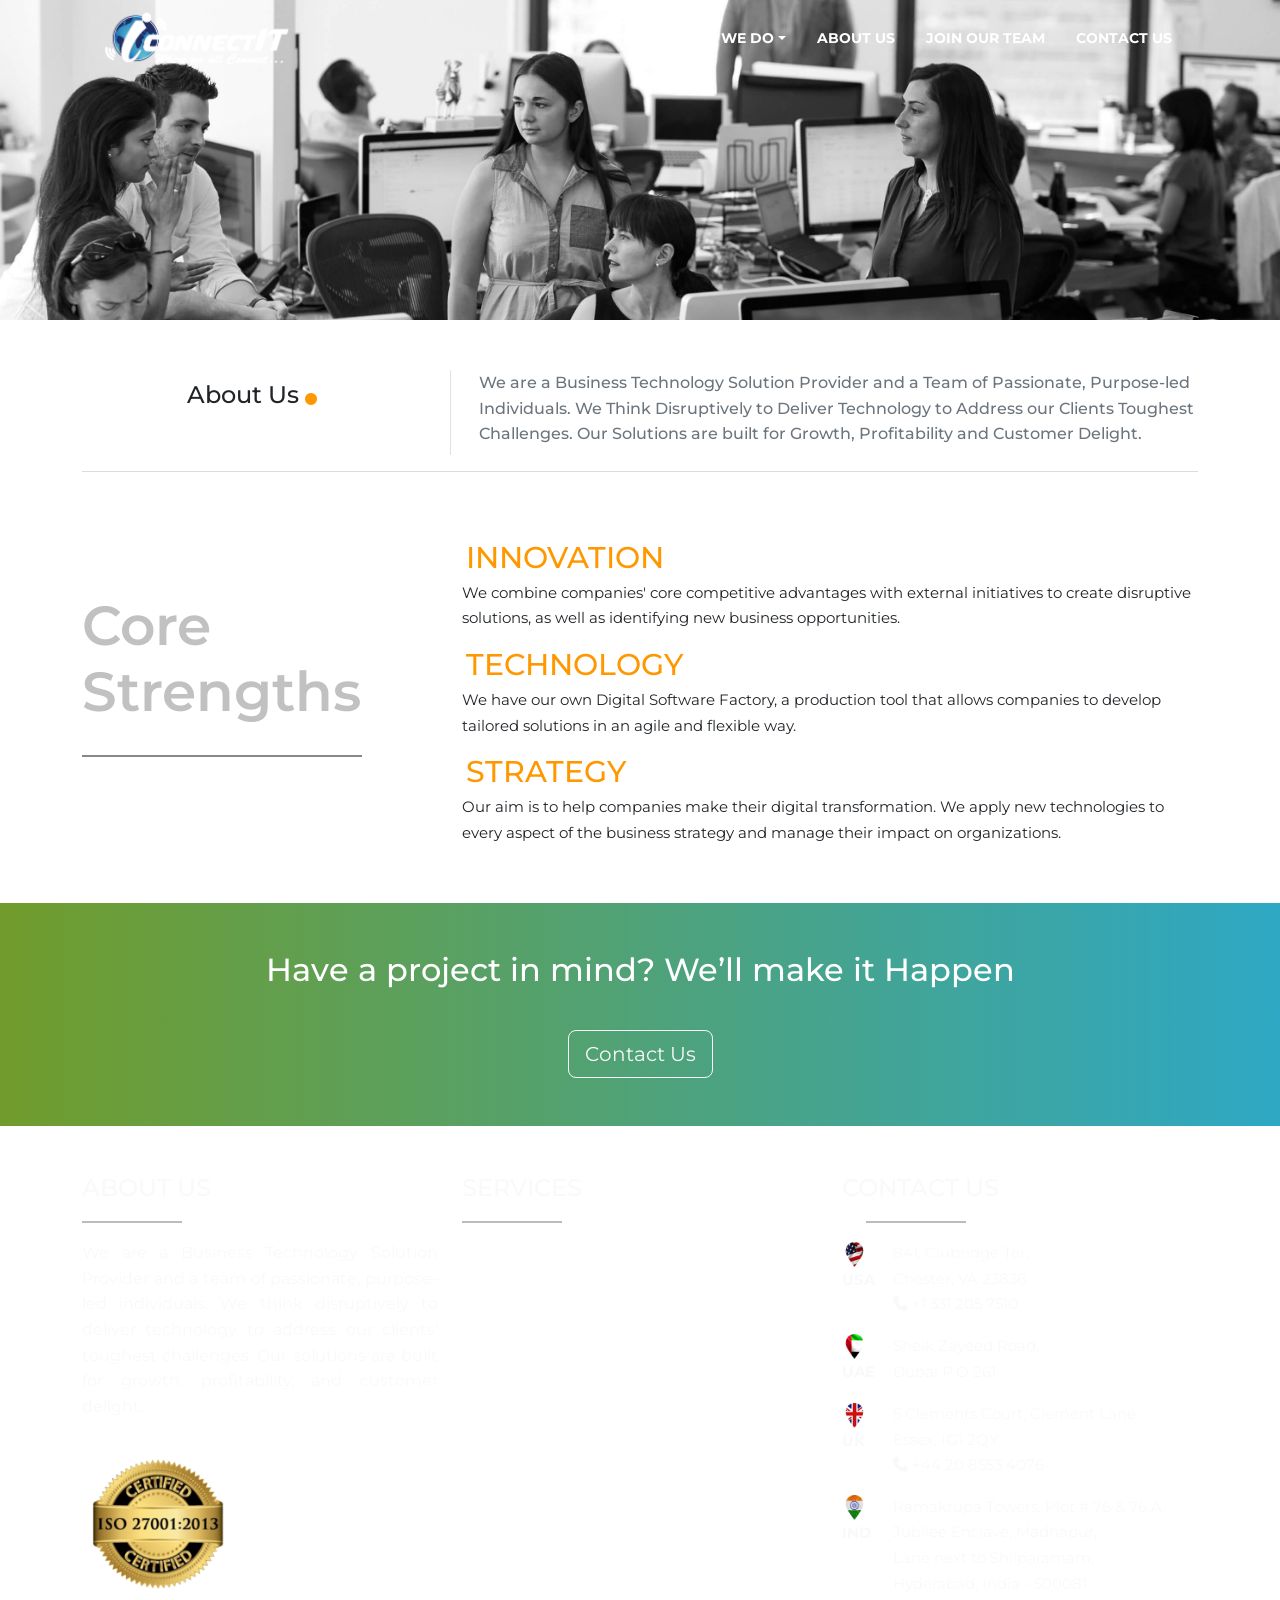
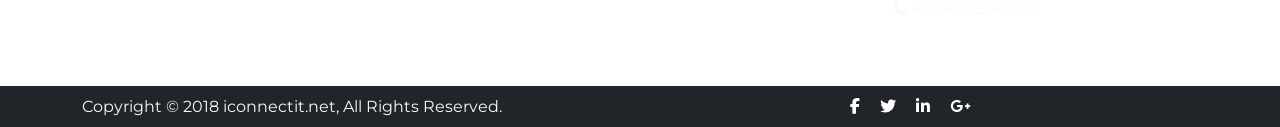
<file: aboutUs.html>
<!DOCTYPE html>
<html lang="en">

<head>
    <meta charset="UTF-8">
    <meta name="viewport" content="width=device-width, initial-scale=1.0">
    <title>About Us</title>
    <!-- Bootstrap Start -->
    <link href="asset/css/bootstrap.min.css" rel="stylesheet">
    <!-- Bootstrap End -->

    <!-- Custom CSS Start -->
    <link rel="stylesheet" href="style.css">
    <!-- Custom CSS End -->

    <link rel="stylesheet" href="https://cdnjs.cloudflare.com/ajax/libs/font-awesome/6.4.0/css/all.min.css">
</head>

<body>

    <header></header>

    <!-- Navbar Start -->
    <nav class="navbar navbar-expand-lg bg-transparent navbar-fixed-top py-1">
        <div class="container-fluid d-flex align-items-center ">

            <!-- Brand Logo (Completely Left) -->
            <a class="navbar-brand me-auto" href="index.html">
                <img src="asset/images/brand/logo.png" class="responsive-img branding" alt="Logo">
                <img src="asset/images/brand/logo-dark.png" class="scrolled-logo" alt="Scrolled Logo">
            </a>

            <!-- Toggler Button (Right) -->
            <button class="navbar-toggler" type="button" data-bs-toggle="collapse" data-bs-target="#navbarNavDropdown"
                aria-controls="navbarNavDropdown" aria-expanded="false" aria-label="Toggle navigation">
                <span class="navbar-toggler-icon">
                    <span></span><span></span><span></span>
                </span>
            </button>

            <!-- Navbar Menu -->
            <div class="collapse navbar-collapse justify-content-end" id="navbarNavDropdown">
                <ul class="navbar-nav">
                    <li class="nav-item dropdown">
                        <a class="nav-link dropdown-toggle" href="#" role="button" data-bs-toggle="dropdown">WHAT WE
                            DO</a>
                        <ul class="dropdown-menu">
                            <li><a class="dropdown-item" href="ai.html">Artificial Intelligence</a></li>
                            <li><a class="dropdown-item" href="flcd.html">Full Life-Cycle Development</a></li>
                            <li><a class="dropdown-item" href="analytics.html">Advance Analytics & Big Data</a></li>
                            <li><a class="dropdown-item" href="automation.html">Robotic Process Automation</a></li>
                            <li><a class="dropdown-item" href="cloud.html">Cloud Computing</a></li>
                            <li><a class="dropdown-item" href="blockchain.html">Blockchain</a></li>
                            <li><a class="dropdown-item" href="digital.html">Digital Strategy</a></li>
                            <li><a class="dropdown-item" href="enterprisechatbots.html">Enterprise Chat Bots</a></li>
                            <li><a class="dropdown-item" href="enterpriseapplication.html">Enterprise Application</a>
                            </li>
                        </ul>
                    </li>
                    <li class="nav-item"><a class="nav-link" href="aboutUs.html">ABOUT US</a></li>
                    <li class="nav-item"><a class="nav-link" href="jointeam.html">JOIN OUR TEAM</a></li>
                    <li class="nav-item"><a class="nav-link" href="contact.html">CONTACT US</a></li>
                </ul>
            </div>

        </div>
    </nav>
    <!-- Navbar End -->

    <section class="aboutUs-bg commonbg-alignment">

    </section>

    <!-- Common-Style Section Start-->
    <section class="common-section-style ">
        <div class="container">

            <div class="row align-items-center">
                <div class="col-md-4 text-center text-start">
                    <h2 class="fs-4 pe-3 mt-4">
                        About Us <span class="dot-icon"><i class="fa fa-circle" aria-hidden="true"></i></span>
                    </h2>
                </div>
                <div class="col-md-8 mt-5   border-start">
                    <p class=" mb-2 ps-3  fw-medium text-secondary">
                        We are a Business Technology Solution Provider and a Team of Passionate, Purpose-led
                        Individuals. We Think Disruptively to Deliver Technology to Address our Clients Toughest
                        Challenges. Our Solutions are built for Growth, Profitability and Customer Delight.
                    </p>

                </div>
            </div>
            <hr class="mt-3 text-secondary">

    </section>
    <!-- Common-Style Section End -->

    <section class="abtsecsr py-5">
        <div class="container">
            <div class="row align-items-center">
                <div class="col-lg-4 col-md-5 text-md-start text-center mb-4 mb-md-0">
                    <div class="abtsrtitle">
                        <h1>Core Strengths</h1> 
                        <span></span>
                    </div>
                </div>
    
                <div class="col-lg-8 col-md-7">
                    <ul class="list-unstyled mb-2">
                        <li class="mb-3">
                            <h3 class="icon text-uppercase m-1">Innovation</h3>
                            <p class="mb-1">
                                We combine companies' core competitive advantages with external initiatives to create 
                                disruptive solutions, as well as identifying new business opportunities.
                            </p>
                        </li>
    
                        <li class="mb-3">
                            <h3 class="icon text-uppercase m-1">Technology</h3>
                            <p class="mb-1">
                                We have our own Digital Software Factory, a production tool that allows companies to 
                                develop tailored solutions in an agile and flexible way.
                            </p>
                        </li>
    
                        <li>
                            <h3 class="icon text-uppercase m-1">Strategy</h3>
                            <p class="mb-1">
                                Our aim is to help companies make their digital transformation. We apply new 
                                technologies to every aspect of the business strategy and manage their impact on 
                                organizations.
                            </p>
                        </li>
                    </ul>
                </div>
            </div>
        </div>
    </section>
    




    <!-- Connect-with-us Section Start -->
    <section class="connect-with-us text-center py-5  text-white">
        <div class="container">
            <h2 class="mb-4 px-3 px-md-5">Have a project in mind? We’ll make it Happen</h2>
            <a href="contact.html" class="btn btn-outline-light btn-lg">Contact Us</a>
        </div>
    </section>
    <!-- Connect-with-us Section End -->


    <!-- Footer Section Start -->
    <footer class="about-us py-5 aboutus">
        <div class="container">
            <div class="row">
                <!-- About Us Column -->
                <div class="col-md-4 text-justify">
                    <h4 class="text-light">ABOUT US</h4>
                    <span class="dash text-bg-light"></span>
                    <p class="text-light">
                        We are a Business Technology Solution Provider and a team of passionate,
                        purpose-led individuals. We think disruptively to deliver technology to
                        address our clients' toughest challenges. Our solutions are built for
                        growth, profitability, and customer delight.
                    </p>
                    <img src="asset/images/brand/ISO27001.png" alt="ISO Certified" class="iso-logo">
                </div>

                <!-- Services Column -->
                <div class="col-md-4 footer">
                    <h4 class="text-light">SERVICES</h4>
                    <span class="dash text-bg-light"></span>
                    <ul class="list-unstyled">
                        <li><a href="ai.html" class="text-decoration-none"><i class="fas fa-angle-right"></i> Artificial
                                Intelligence</a>
                        </li>
                        <li><a href="flcd.html" class="text-decoration-none footer_links"><i
                                    class="fas fa-angle-right"></i> Full Life-Cycle
                                Development</a></li>
                        <li><a href="analytics.html" class="text-decoration-none footer_links"><i
                                    class="fas fa-angle-right"></i> Advanced
                                Analytics & Big Data</li>
                        <li><a href="automation.html" class="text-decoration-none footer_links"><i
                                    class="fas fa-angle-right"></i> Robotic Process
                                Automation</a></li>
                        <li><a href="cloud.html" class="text-decoration-none footer_links"><i
                                    class="fas fa-angle-right"></i> Cloud
                                Computing</a></li>
                        <li><a href="blockchain.html" class="text-decoration-none footer_links"><i
                                    class="fas fa-angle-right"></i> Blockchain</a>
                        </li>
                        <li><a href="digital.html" class="text-decoration-none footer_links"><i
                                    class="fas fa-angle-right"></i> Digital
                                Strategy</a></li>
                        <li><a href="enterprisechatbots.html" class="text-decoration-none footer_links"><i
                                    class="fas fa-angle-right"></i> Enterprise Chat
                                Bots</a></li>
                        <li><a href="enterpriseapplication.html" class="text-decoration-none footer_links"><i
                                    class="fas fa-angle-right"></i> Enterprise
                                Applications</a></li>
                    </ul>
                </div>

                <!-- Contact Us Column -->
                <div class="col-md-4">
                    <h4 class="text-light">CONTACT US</h4>
                    <span class="dash text-bg-light mx-4"></span>
                    <ul class="list-unstyled contact-list">
                        <!-- USA -->
                        <li class="d-flex align-items-start mb-3">
                            <div class="me-3">
                                <img src="asset/images/brand/mappoint.png" class="flag" width="30">
                                <strong class="d-block text-light">USA</strong>
                            </div>
                            <div class="text-light">
                                841, Clubridge Ter,<br> Chester, VA 23836 <br>
                                <i class="fas fa-phone text-light"></i class="text-light"> +1 331 205 7510
                            </div>
                        </li>

                        <!-- UAE -->
                        <li class="d-flex align-items-start mb-3">
                            <div class="me-3">
                                <img src="asset/images/brand/uae.png" class="flag" width="30">
                                <strong class="d-block text-light">UAE</strong>
                            </div>
                            <div class="text-light">
                                Sheik Zayeed Road,<br> Dubai P.O 261
                            </div>
                        </li>

                        <!-- UK -->
                        <li class="d-flex align-items-start mb-3">
                            <div class="me-3">
                                <img src="asset/images/brand/uk.png" class="flag" width="30">
                                <strong class="d-block text-light">UK</strong>
                            </div>
                            <div class=" text-light">
                                5 Clements Court, Clement Lane <br> Essex, IG1 2QY <br>
                                <i class="fas fa-phone text-light"></i class="text-light"> +44 20 8553 4076
                            </div>
                        </li>

                        <!-- India -->
                        <li class="d-flex align-items-start">
                            <div class="me-3">
                                <img src="asset/images/brand/india.png" class="flag" width="30">
                                <strong class="d-block text-light">IND</strong>
                            </div>
                            <div class="text-light">
                                Ramakrupa Towers, Plot # 76 & 76 A,<br>
                                Jubilee Enclave, Madhapur,<br>
                                Lane next to Shilparamam,<br>
                                Hyderabad, India - 500081 <br>
                                <i class="fas fa-phone text-light"></i class="text-light"> +91 40-68156789
                            </div>
                        </li>
                    </ul>
                </div>

            </div>
        </div>
    </footer>
    <!-- Footer Section End -->


    <!-- Copyright -->
    <section class="bg-dark py-2">
        <div class="container">
            <div class="row">
                <div class="col-md-8 text-light">
                    Copyright © 2018 iconnectit.net, All Rights Reserved.
                </div>
                <div class="col-md-4 social-symbol">
                    <a href="#" class=" px-2"><i class="fab fa-facebook-f text-white"></i></a>
                    <a href="#" class=" px-2"><i class="fab fa-twitter text-white"></i></a>
                    <a href="#" class=" px-2"><i class="fab fa-linkedin-in text-white"></i></a>
                    <a href="#" class=" px-2"><i class="fab fa-google-plus-g text-white"></i></a>
                </div>
            </div>
        </div>
    </section>
    <!-- End copyright Section -->

    <!--  Bootstrap JavaScript Start -->
    <script src="https://cdn.jsdelivr.net/npm/bootstrap@5.3.3/dist/js/bootstrap.bundle.min.js"></script>
    <!--  Bootstrap JavaScript End-->

    <!-- Custom JavaScript Strat -->
    <script>


        // Navbar Scroll Effect
        document.addEventListener("DOMContentLoaded", function () {
            const navbar = document.querySelector(".navbar");

            window.addEventListener("scroll", function () {
                const scrollPosition = window.scrollY;

                // Change navbar style when scrolled down (e.g., 50px)
                if (scrollPosition > 50) {
                    navbar.classList.add("scrolled");
                } else {
                    navbar.classList.remove("scrolled");
                }
            });
        });

    </script>
    <!-- JavaScript End -->

</body>

</html>
</file>
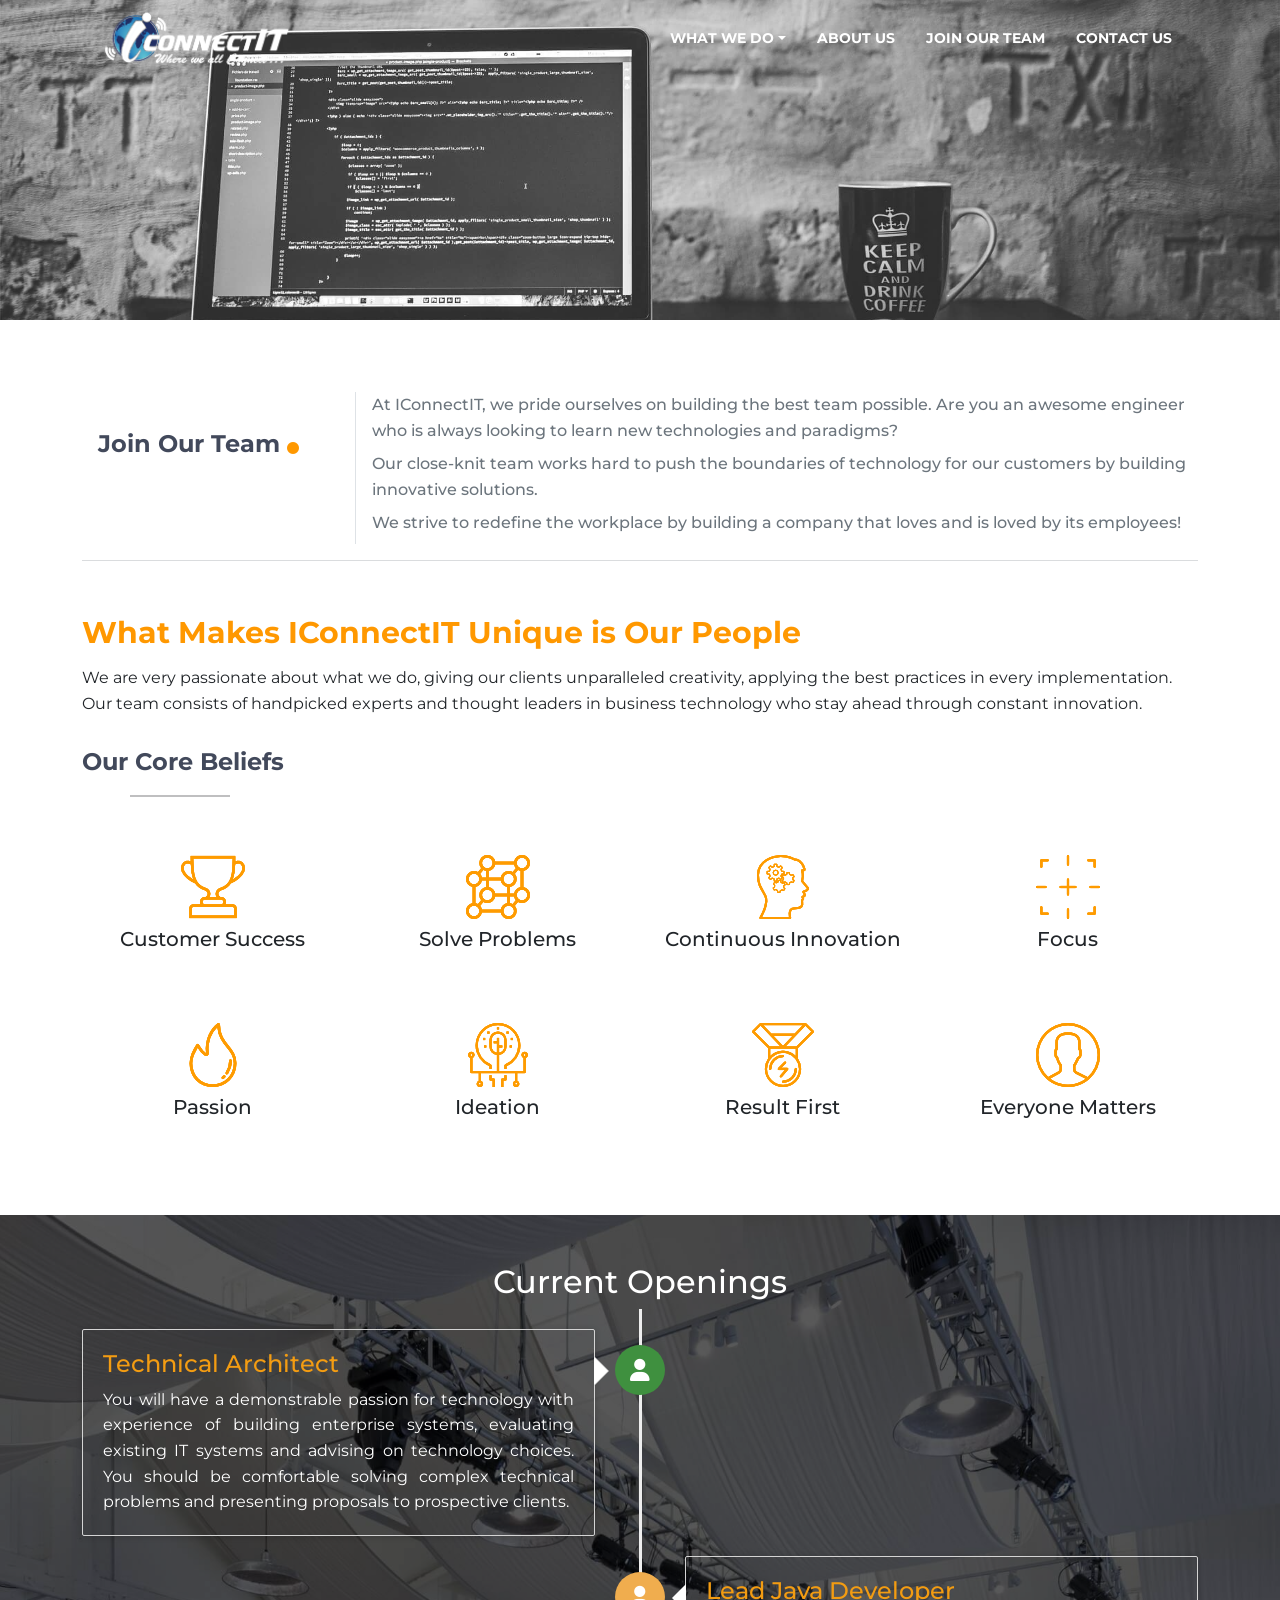
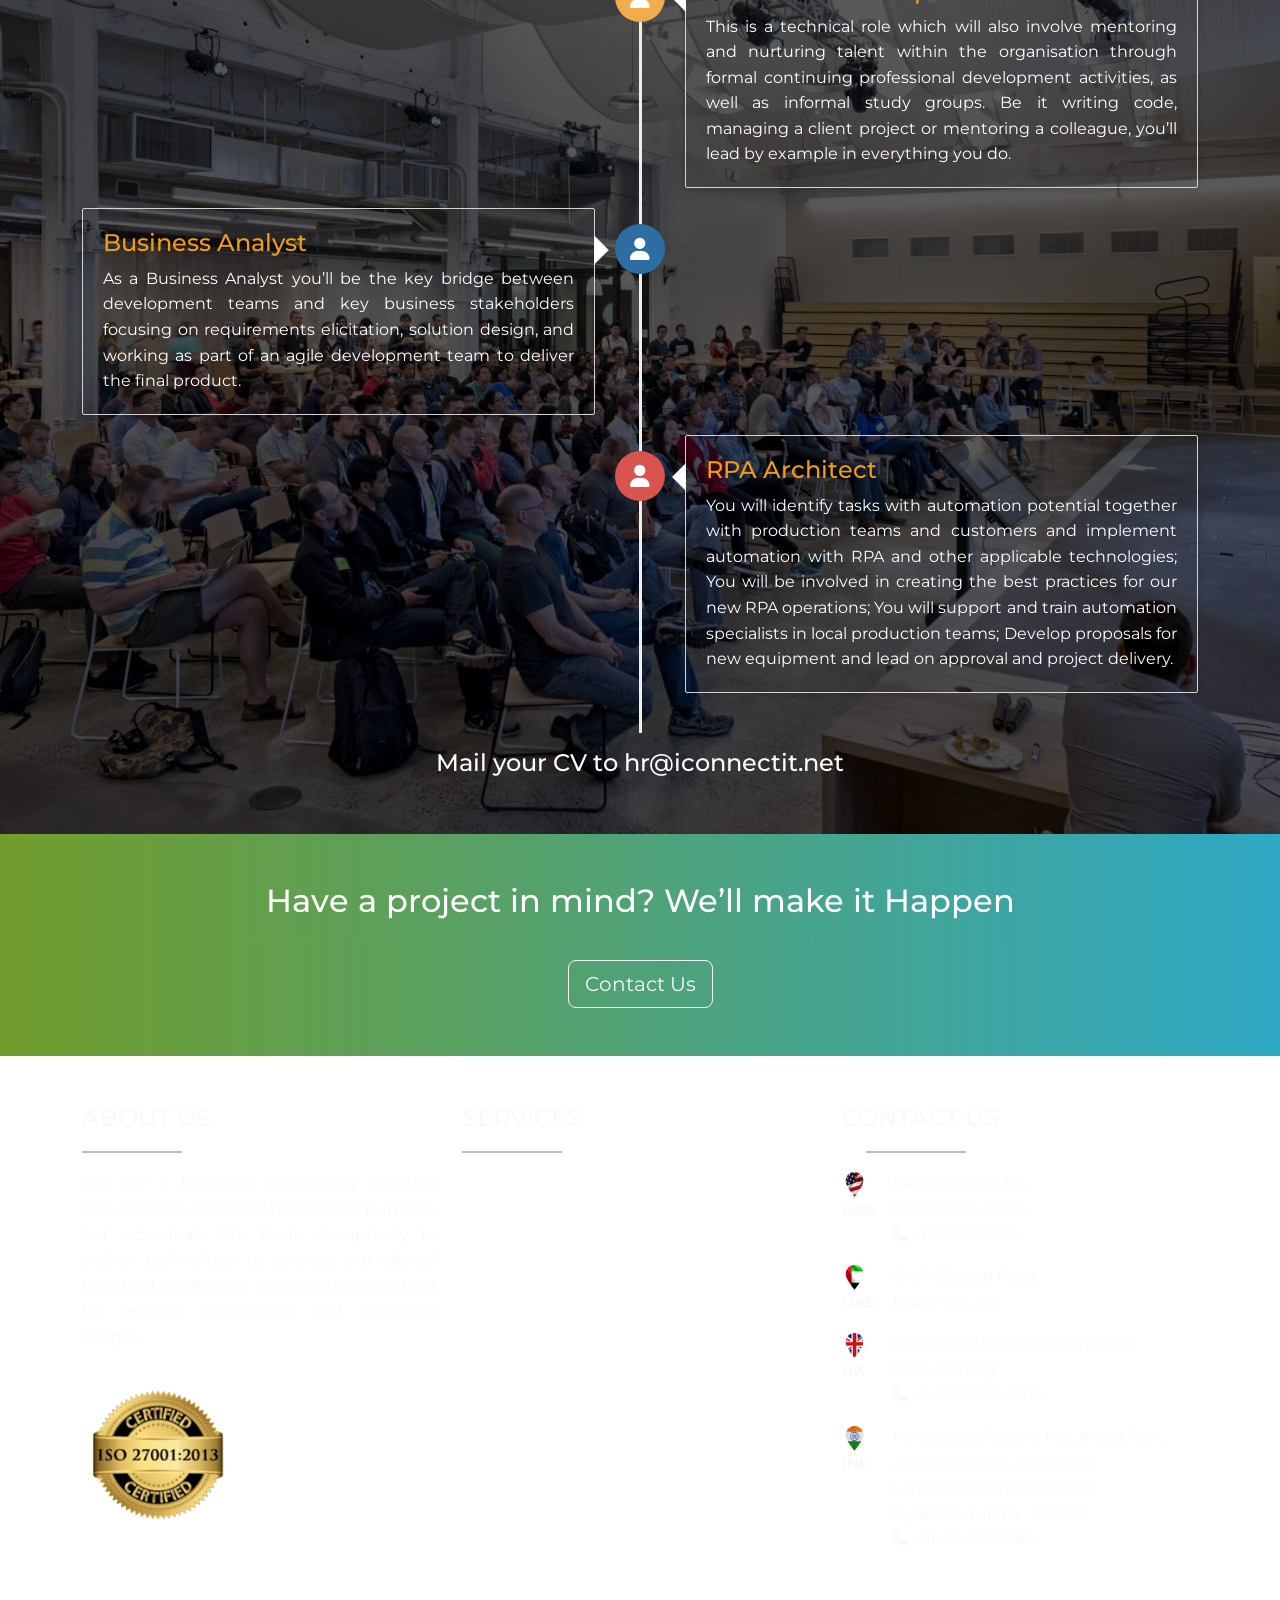
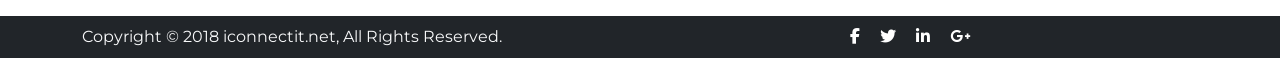
<file: jointeam.html>
<!DOCTYPE html>
<html lang="en">

<head>
    <meta charset="UTF-8">
    <meta name="viewport" content="width=device-width, initial-scale=1.0">
    <title>Join Our Team</title>

    <!-- Bootstrap Start -->
    <link href="asset/css/bootstrap.min.css" rel="stylesheet">
    <!-- Bootstrap End -->

    <!-- Custom CSS Start -->
    <link rel="stylesheet" href="style.css">
    <!-- Custom CSS End -->

    <link rel="stylesheet" href="https://cdnjs.cloudflare.com/ajax/libs/font-awesome/6.4.0/css/all.min.css">
</head>

<body>
    <header></header>

    <!-- Navbar Start -->
    <nav class="navbar navbar-expand-lg bg-transparent navbar-fixed-top py-1">
        <div class="container-fluid d-flex align-items-center ">

            <!-- Brand Logo (Completely Left) -->
            <a class="navbar-brand me-auto" href="index.html">
                <img src="asset/images/brand/logo.png" class="responsive-img branding" alt="Logo">
                <img src="asset/images/brand/logo-dark.png" class="scrolled-logo" alt="Scrolled Logo">
            </a>

            <!-- Toggler Button (Right) -->
            <button class="navbar-toggler" type="button" data-bs-toggle="collapse" data-bs-target="#navbarNavDropdown"
                aria-controls="navbarNavDropdown" aria-expanded="false" aria-label="Toggle navigation">
                <span class="navbar-toggler-icon">
                    <span></span><span></span><span></span>
                </span>
            </button>

            <!-- Navbar Menu -->
            <div class="collapse navbar-collapse justify-content-end" id="navbarNavDropdown">
                <ul class="navbar-nav">
                    <li class="nav-item dropdown">
                        <a class="nav-link dropdown-toggle" href="#" role="button" data-bs-toggle="dropdown">WHAT WE
                            DO</a>
                        <ul class="dropdown-menu">
                            <li><a class="dropdown-item" href="ai.html">Artificial Intelligence</a></li>
                            <li><a class="dropdown-item" href="flcd.html">Full Life-Cycle Development</a></li>
                            <li><a class="dropdown-item" href="analytics.html">Advance Analytics & Big Data</a></li>
                            <li><a class="dropdown-item" href="automation.html">Robotic Process Automation</a></li>
                            <li><a class="dropdown-item" href="cloud.html">Cloud Computing</a></li>
                            <li><a class="dropdown-item" href="blockchain.html">Blockchain</a></li>
                            <li><a class="dropdown-item" href="digital.html">Digital Strategy</a></li>
                            <li><a class="dropdown-item" href="enterprisechatbots.html">Enterprise Chat Bots</a></li>
                            <li><a class="dropdown-item" href="enterpriseapplication.html">Enterprise Application</a>
                            </li>
                        </ul>
                    </li>
                    <li class="nav-item"><a class="nav-link" href="aboutUs.html">ABOUT US</a></li>
                    <li class="nav-item"><a class="nav-link" href="jointeam.html">JOIN OUR TEAM</a></li>
                    <li class="nav-item"><a class="nav-link" href="contact.html">CONTACT US</a></li>
                </ul>
            </div>

        </div>
    </nav>
    <!-- Navbar End -->

    <section class="jionTeam-bg commonbg-alignment">

    </section>

    <!-- Common-Style Section Start -->
    <section class="common-section-style py-5">
        <div class="container">
            <div class="row align-items-center">
                <div class="col-lg-3 col-md-4 text-md-start text-center">
                    <h2 class="fs-4 fw-bold highlight pb-3 ms-3 ">
                        Join Our Team <span class="dot-icon"><i class="fa fa-circle" aria-hidden="true"></i></span>
                    </h2>
                </div>
                <div class="col-lg-9 col-md-8 mt-4 border-start ps-md-3">
                    <p class="mb-2 fw-medium text-secondary">
                        At IConnectIT, we pride ourselves on building the best team possible. Are you an awesome
                        engineer who is always looking to learn new technologies and paradigms?
                    </p>
                    <p class="mb-2 fw-medium text-secondary">
                        Our close-knit team works hard to push the boundaries of technology for our customers by
                        building innovative solutions.
                    </p>
                    <p class="mb-2 fw-medium text-secondary">
                        We strive to redefine the workplace by building a company that loves and is loved by its
                        employees!
                    </p>
                </div>
            </div>

            <hr class="mt-3 text-secondary">

            <div class="text-center text-md-start mt-5">
                <h2 class="fw-bold py-1 icon">What Makes IConnectIT Unique is Our People</h2>
                <p class="pb-3 fs-6">We are very passionate about what we do, giving our clients unparalleled
                    creativity, applying the best practices in every implementation. Our team consists of handpicked
                    experts and thought leaders in business technology who stay ahead through constant innovation.</p>
            </div>

            <div class="row">
                <div class="col-12">
                    <h2 class="fw-bold fs-4 highlight">Our Core Beliefs</h2>
                    <p><span class="dash ms-5 "></span></p>
                </div>
            </div>

            <div class="row mt-4 text-center">
                <!-- First Row -->
                <div class="col-lg-3 col-sm-6 mb-4">
                    <img src="asset/images/brand/trophy.png">
                    <h5 class="my-2">Customer Success</h5>
                </div>
                <div class="col-lg-3 col-sm-6 mb-4">
                    <img src="asset/images/brand/cube.png">
                    <h5 class="my-2">Solve Problems</h5>
                </div>
                <div class="col-lg-3 col-sm-6 mb-4">
                    <img src="asset/images/brand/thinking.png">
                    <h5 class="my-2">Continuous Innovation</h5>
                </div>
                <div class="col-lg-3 col-sm-6 mb-4">
                    <img src="asset/images/brand/focus.png">
                    <h5 class="my-2">Focus</h5>
                </div>
            </div>

            <div class="row mt-4 text-center">
                <!-- Second Row -->
                <div class="col-lg-3 col-sm-6 mb-4">
                    <img src="asset/images/brand/passion.png">
                    <h5 class="my-2">Passion</h5>
                </div>
                <div class="col-lg-3 col-sm-6 mb-4">
                    <img src="asset/images/brand/idea.png">
                    <h5 class="my-2">Ideation</h5>
                </div>
                <div class="col-lg-3 col-sm-6 mb-4">
                    <img src="asset/images/brand/first.png">
                    <h5 class="my-2">Result First</h5>
                </div>
                <div class="col-lg-3 col-sm-6 mb-4">
                    <img src="asset/images/brand/user.png">
                    <h5 class="my-2">Everyone Matters</h5>
                </div>
            </div>
        </div>
    </section>
    <!-- Common-Style Section End -->


    <section class="crtimeline what-makes-us-different py-5">
        <div class="crtimelinecoverly">
            <div class="container">
                <div class="maintitle text-center padbtm40">
                    <h2 id="timeline">Current Openings</h2> <span></span>
                </div>
                <ul class="timeline">
                    <li>
                        <div class="timeline-badge success"><i class="fas fa-user"></i></div>
                        <div class="timeline-panel">
                            <div class="timeline-heading">
                                <h4 class="timeline-title">Technical Architect</h4>
                            </div>
                            <div class="timeline-body">
                                <p>You will have a demonstrable passion for technology with experience of building
                                    enterprise systems, evaluating existing IT systems and advising on technology
                                    choices. You should be comfortable solving complex technical problems and presenting
                                    proposals to prospective clients.</p>
                            </div>
                        </div>
                    </li>
                    <li class="timeline-inverted">
                        <div class="timeline-badge warning"><i class="fa fa-user"></i></div>
                        <div class="timeline-panel">
                            <div class="timeline-heading">
                                <h4 class="timeline-title">Lead Java Developer</h4>
                            </div>
                            <div class="timeline-body">
                                <p>This is a technical role which will also involve mentoring and nurturing talent
                                    within the organisation through formal continuing professional development
                                    activities, as well as informal study groups. Be it writing code, managing a client
                                    project or mentoring a colleague, you’ll lead by example in everything you do.</p>
                            </div>
                        </div>
                    </li>
                    <li>
                        <div class="timeline-badge primary"><i class="fas fa-user"></i></div>
                        <div class="timeline-panel">
                            <div class="timeline-heading">
                                <h4 class="timeline-title">Business Analyst</h4>
                            </div>
                            <div class="timeline-body">
                                <p>As a Business Analyst you’ll be the key bridge between development teams and key
                                    business stakeholders focusing on requirements elicitation, solution design, and
                                    working as part of an agile development team to deliver the final product.</p>
                            </div>
                        </div>
                    </li>
                    <li class="timeline-inverted">
                        <div class="timeline-badge danger"><i class="fas fa-user"></i></div>
                        <div class="timeline-panel">
                            <div class="timeline-heading">
                                <h4 class="timeline-title">RPA Architect</h4>
                            </div>
                            <div class="timeline-body">
                                <p>You will identify tasks with automation potential together with production teams and
                                    customers and implement automation with RPA and other applicable technologies; You
                                    will be involved in creating the best practices for our new RPA operations; You will
                                    support and train automation specialists in local production teams; Develop
                                    proposals for new equipment and lead on approval and project delivery.</p>
                            </div>
                        </div>
                    </li>
                </ul>
                <h4 class="text-center">Mail your CV to hr@iconnectit.net</h4>
            </div>
        </div>
    </section>

    <!-- Connect-with-us Section Start -->
    <section class="connect-with-us text-center py-5 bg-dark text-white">
        <div class="container">
            <h2 class="mb-4 px-3 px-md-5">Have a project in mind? We’ll make it Happen</h2>
            <a href="contact.html" class="btn btn-outline-light btn-lg">Contact Us</a>
        </div>
    </section>
    <!-- Connect-with-us Section End -->


    <!-- Footer Section Start -->
    <footer class="about-us py-5 aboutus">
        <div class="container">
            <div class="row">
                <!-- About Us Column -->
                <div class="col-md-4 text-justify">
                    <h4 class="text-light">ABOUT US</h4>
                    <span class="dash text-bg-light"></span>
                    <p class="text-light">
                        We are a Business Technology Solution Provider and a team of passionate,
                        purpose-led individuals. We think disruptively to deliver technology to
                        address our clients' toughest challenges. Our solutions are built for
                        growth, profitability, and customer delight.
                    </p>
                    <img src="asset/images/brand/ISO27001.png" alt="ISO Certified" class="iso-logo">
                </div>

                <!-- Services Column -->
                <div class="col-md-4 footer">
                    <h4 class="text-light">SERVICES</h4>
                    <span class="dash text-bg-light"></span>
                    <ul class="list-unstyled">
                        <li><a href="ai.html" class="text-decoration-none"><i class="fas fa-angle-right"></i> Artificial
                                Intelligence</a>
                        </li>
                        <li><a href="flcd.html" class="text-decoration-none footer_links"><i
                                    class="fas fa-angle-right"></i> Full Life-Cycle
                                Development</a></li>
                        <li><a href="analytics.html" class="text-decoration-none footer_links"><i
                                    class="fas fa-angle-right"></i> Advanced
                                Analytics & Big Data</li>
                        <li><a href="automation.html" class="text-decoration-none footer_links"><i
                                    class="fas fa-angle-right"></i> Robotic Process
                                Automation</a></li>
                        <li><a href="cloud.html" class="text-decoration-none footer_links"><i
                                    class="fas fa-angle-right"></i> Cloud
                                Computing</a></li>
                        <li><a href="blockchain.html" class="text-decoration-none footer_links"><i
                                    class="fas fa-angle-right"></i> Blockchain</a>
                        </li>
                        <li><a href="digital.html" class="text-decoration-none footer_links"><i
                                    class="fas fa-angle-right"></i> Digital
                                Strategy</a></li>
                        <li><a href="enterprisechatbots.html" class="text-decoration-none footer_links"><i
                                    class="fas fa-angle-right"></i> Enterprise Chat
                                Bots</a></li>
                        <li><a href="enterpriseapplication.html" class="text-decoration-none footer_links"><i
                                    class="fas fa-angle-right"></i> Enterprise
                                Applications</a></li>
                    </ul>
                </div>

                <!-- Contact Us Column -->
                <div class="col-md-4">
                    <h4 class="text-light">CONTACT US</h4>
                    <span class="dash text-bg-light mx-4"></span>
                    <ul class="list-unstyled contact-list">
                        <!-- USA -->
                        <li class="d-flex align-items-start mb-3">
                            <div class="me-3">
                                <img src="asset/images/brand/mappoint.png" class="flag" width="30">
                                <strong class="d-block text-light">USA</strong>
                            </div>
                            <div class="text-light">
                                841, Clubridge Ter,<br> Chester, VA 23836 <br>
                                <i class="fas fa-phone text-light"></i class="text-light"> +1 331 205 7510
                            </div>
                        </li>

                        <!-- UAE -->
                        <li class="d-flex align-items-start mb-3">
                            <div class="me-3">
                                <img src="asset/images/brand/uae.png" class="flag" width="30">
                                <strong class="d-block text-light">UAE</strong>
                            </div>
                            <div class="text-light">
                                Sheik Zayeed Road,<br> Dubai P.O 261
                            </div>
                        </li>

                        <!-- UK -->
                        <li class="d-flex align-items-start mb-3">
                            <div class="me-3">
                                <img src="asset/images/brand/uk.png" class="flag" width="30">
                                <strong class="d-block text-light">UK</strong>
                            </div>
                            <div class=" text-light">
                                5 Clements Court, Clement Lane <br> Essex, IG1 2QY <br>
                                <i class="fas fa-phone text-light"></i class="text-light"> +44 20 8553 4076
                            </div>
                        </li>

                        <!-- India -->
                        <li class="d-flex align-items-start">
                            <div class="me-3">
                                <img src="asset/images/brand/india.png" class="flag" width="30">
                                <strong class="d-block text-light">IND</strong>
                            </div>
                            <div class="text-light">
                                Ramakrupa Towers, Plot # 76 & 76 A,<br>
                                Jubilee Enclave, Madhapur,<br>
                                Lane next to Shilparamam,<br>
                                Hyderabad, India - 500081 <br>
                                <i class="fas fa-phone text-light"></i class="text-light"> +91 40-68156789
                            </div>
                        </li>
                    </ul>
                </div>

            </div>
        </div>
    </footer>
    <!-- Footer Section End -->


    <!-- Copyright -->
    <section class="bg-dark py-2">
        <div class="container">
            <div class="row">
                <div class="col-md-8 text-light">
                    Copyright © 2018 iconnectit.net, All Rights Reserved.
                </div>
                <div class="col-md-4 social-symbol">
                    <a href="#" class=" px-2"><i class="fab fa-facebook-f text-white"></i></a>
                    <a href="#" class=" px-2"><i class="fab fa-twitter text-white"></i></a>
                    <a href="#" class=" px-2"><i class="fab fa-linkedin-in text-white"></i></a>
                    <a href="#" class=" px-2"><i class="fab fa-google-plus-g text-white"></i></a>
                </div>
            </div>
        </div>
    </section>
    <!-- End copyright Section -->

    <!--  Bootstrap JavaScript Start -->
    <script src="https://cdn.jsdelivr.net/npm/bootstrap@5.3.3/dist/js/bootstrap.bundle.min.js"></script>
    <!--  Bootstrap JavaScript End-->

    <!-- Custom JavaScript Strat -->
    <script>


        // Navbar Scroll Effect
        document.addEventListener("DOMContentLoaded", function () {
            const navbar = document.querySelector(".navbar");

            window.addEventListener("scroll", function () {
                const scrollPosition = window.scrollY;

                // Change navbar style when scrolled down (e.g., 50px)
                if (scrollPosition > 50) {
                    navbar.classList.add("scrolled");
                } else {
                    navbar.classList.remove("scrolled");
                }
            });
        });

    </script>
    <!-- JavaScript End -->
</body>

</html>
</file>
<file: style.css>
@import url('https://fonts.googleapis.com/css2?family=Montserrat:wght@400;500;700&display=swap');

/*  General Styles Optimization
   ============================= */
 * {
 margin: 0;
 padding: 0;
 box-sizing: border-box;
}
  
html {
      scroll-behavior: smooth;
}
body {
    font-family: "Montserrat", serif;
    line-height: 1.6rem;
    overflow-x: hidden;
}
/*  Hero Section Optimization
   ============================= */
.hero-section {
  background: url('asset/images/brand/img-bg.jpg') center/cover no-repeat;
  position: relative;
}

.hero-content { 
  width: 100%;
  position: relative;
}

.hero-heading {
  font-size: 58px;
 
}
.hero-heading span {
  background: rgba(255, 102, 0, 0.7);
  padding: 0px 30px 2px;
  display: inline-block;
}

.hero-description span {
  background: rgba(255, 102, 0, 0.7);
  padding: 5px 15px;
  display: inline-block;
}

.hero-item {
  opacity: 0;
  position: absolute;
  width: 100%;
  top: 0; 
  left: 50%;
  transform: translateX(-50%); 
  transition: opacity 0.8s ease-in-out;
}

.hero-section::after {
  content: "";
  position: absolute;
  top: 0;
  left: 0;
  width: 100%;
  height: 100%;
  background: url('asset/images/brand/matebg.png') center/cover no-repeat;
  opacity: 0.5;
}


.hero-item.active {
  opacity: 1;
  position: absolute; /* Keeps all items stacked */
}

.branding {
  height: 60px;
  border-radius: 8px;
}

@media (max-width: 768px) { 
  .hero-section-home {
    min-height: 90vh; /* Prevents overflow issues */
    padding: 20px; /* Adds spacing for smaller screens */
    text-align: center; /* Ensures alignment */
  }

  .hero-heading {
    font-size: 22px !important; /* Reduce heading size */
  }

  .hero-description {
    font-size: 14px !important; /* Reduce description size */
  }
}

/* Navbar Optimization
   ============================= */
.navbar {
  position: fixed;
  top: 0;
  width: 100%;
  z-index: 1000;
  background: transparent;
  transition: background-color 0.3s ease-in-out;
}
 .navbar-nav {
  gap: 15px; /* Adds space between nav items */
} 
.navbar-toggler {
  border: 2px solid #d7771d;
}

.navbar.scrolled {
  background-color: white !important;
  box-shadow: 0px 4px 6px rgba(0, 0, 0, 0.1);
  color: black;
}

.navbar.scrolled .nav-link {
  color: black;
}

.navbar.scrolled .nav-link:hover {
  color: #d7771d !important;
 
}

.navbar-nav .nav-link {
  font-size: 14px;
  font-weight: bold;
  transition: color 0.3s ease-in-out;
  color: #fff;
  text-decoration: none;
}

.navbar-nav .nav-link:hover {
  color: #d7771d !important;
  text-decoration: underline;
  transition: color 0.3s;
}
.dropdown-item{
  font-size: 14px;
  font-weight: 500;
  padding: 9px 20px;
  color: #333;

}
.dropdown-item:hover {
  background: linear-gradient(to right, rgba(166, 208, 51, 0.68), rgba(47, 198, 254, 0.74));
}

.navbar-brand img {
  transition: opacity 0.3s ease-in-out;
  height: 60px;
}

.navbar-brand {
  position: relative;
  margin-left: auto;
}

.navbar-brand .scrolled-logo {
  opacity: 0;
  position: absolute;
  top: 0;
  left: 0;
}

.navbar.scrolled .navbar-brand .default-logo {
  opacity: 0;
}

.navbar.scrolled .navbar-brand .scrolled-logo {
  opacity: 1;
}
/* Scrollbar Styling Optimization
   ============================= */
   ::-webkit-scrollbar {
    width: 8px;
  }
  ::-webkit-scrollbar-thumb {
    background: linear-gradient(to bottom, #ff9b20, #00F260);
    border-radius: 8px;
  }

  @media (max-width: 768px) {
    .navbar.scrolled .navbar-collapse.show .nav-link {
      color: #000 !important;
    }
  }
  
/* Key Offerings
================= */

.offer-img {
  width: 70px;
  height: auto;
  margin-bottom: 15px;
  transition: border 0.4s ease-in-out, transform 0.4s ease-in-out;
  border: 1px solid transparent;
}

.offer-item:hover .offer-img {
  border: 1px solid #ff9b20;
}
.offer-text {
  color: #333;
  padding: 12px;
  border-radius: 3px;
  margin: 0;
  transition: opacity 0.4s ease-in-out, color 0.4s ease-in-out;
}

.offer-item:hover .offer-text {
  color: #ff9b20;
}
/* Client Section CSS Start
=========================== */
#testimonial__video {
  position: absolute;
  top: 0;
  left: 0;
  height: max-content;
  width: 100%;
  object-fit: cover;
  z-index: -1;
}

.clientssec {
  position: relative;
  overflow: hidden;
  background: rgba(0, 0, 0, 0.8)center/cover no-repeat
}

/* Overlay Section CSS start
============================*/
.what-makes-us-different {
  background: url('/asset/images/brand/makeusdiifferenrt.png') no-repeat center center/cover;
  position: relative;
  background-attachment: fixed;
  padding: 80px 0;
}

.what-makes-us-different::before {
  content: "";
  position: absolute;
  top: 0;
  left: 0;
  width: 100%;
  height: 100%;
  background: rgba(0, 0, 0, 0.65);
}

.what-makes-us-different .container {
  position: relative;
  z-index: 2;
}

.content-box {
  padding: 20px;
  border-radius: 10px;

}
.content-box img {
  width: 50px;
  height: 50px;
}

@media (max-width: 992px) {
  .navbar-toggler {
    border: 2px solid #d7771d !important;
    padding: 5px;
    /* Optional: Adjust padding for better spacing */
  }

  .navbar-toggler-icon {
    background-image: none !important;
    display: flex;
    flex-direction: column;
    justify-content: space-between;
    width: 32px;
    height: 25px;
  }

  .navbar-toggler-icon span {
    display: block;
    width: 100%;
    height: 1.5px;
    padding: 1.3px 0%;
    margin: 2.4px 0%;
    background-color: #d7771d;
    /* Change line color */
    transition: all 0.3s ease-in-out;
  }
}
@media (min-width: 768px) {  /* For Medium and Large Screens */
  .navbar .container-fluid {
    padding-left: 100px !important; /* Keeps navbar aligned with section content */
    padding-right: 100px !important; /* Optional: Keeps balance */
  }

  .navbar-brand {
    margin-left: 0 !important; /* Ensures logo is left-aligned */
  }
}

@media (max-width: 768px) {  /* Mobile View */
  .navbar .container-fluid {
    justify-content: flex-start !important; /* Moves navbar items to the left */
    padding-left: 15px !important; /* Standard mobile spacing */
  }

  .navbar-brand {
    margin-left: 0 !important; /* Ensures logo stays at the left */
  }

  .navbar-collapse {
    position: absolute;
    top: 100%;
    left: 0;
    width: 100%;
    background: white;
    padding: 10px;
  
  }

  .navbar-toggler {
    margin-left: auto !important; /* Keeps toggler on the right */
  }
}

@media (max-width: 768px) {
  .navbar-collapse.show .nav-link {
    color: #000 !important;
    transition: none !important; /* Disable transition for immediate color change */
  }
}

/* Jion Team Section 
====================*/
.jionTeam-bg {
  background: url('asset/images/brand/joinhdr.jpg') no-repeat center center/cover;

}
/* Connect With Us Section 
===========================*/
.connect-with-us {
  background: linear-gradient(to right, #719C2C, #2EA8C4);
  color: white;
  min-height: 200px;
  padding: 50px 20px;
}
.btn-outline-light:hover {
  color:#ff9800 !important;
}
/* Footer Section
================== */
.about-us {
  background-image: linear-gradient(to bottom, rgba(66, 73, 91, 0.94), rgba(99, 99, 99, 0.94)), url("asset/images/brand/footerbg.png");
  background-repeat: no-repeat;
  background-size: cover;
  background-attachment: fixed;
  position: relative;
  min-height: 400px;
  padding: 50px 0;
}

.iso-logo {
  max-width: 150px;
  margin-top: 20px;
}

.list-unstyled li {
  font-size: 15px;
  margin-bottom: 10px;
}
.flag {
  width: 25px;
  margin-right: 10px;
}

.contact-list li {
  margin-bottom: 15px;
}
.footer ul li a {
  color: #ffffff;
}

.footer ul li a:hover {
  color: #f4b400;
}
 /* Copy Right Section 
 =====================*/
.social-symbol a {
  transition: color 0.5s ease-in-out;
}
.social-symbol a:nth-child(1):hover i,
.social-symbol a:nth-child(2):hover i,
.social-symbol a:nth-child(3):hover i {
  color: #1358cf !important; /* Common hover color */
}
.social-symbol a:nth-child(4):hover i {
  color: red !important;
}

/* Common CSS Section Strat
===========================*/
.commonbg-alignment {
  background-size: cover;
  min-height: 320px;
  position: relative;

}
.overlay-alignment {
  padding: 60px 0;
  background-attachment: fixed;
  position: relative;
}

.dot-icon {
  color: #ff9800;
  font-size: 12px;
}

.icon {
  font-size: 30px;
  color: #ff9800;
  margin-bottom: 10px;
}

.dash {
  display: inline-block;
  border-bottom: 2px solid rgba(100, 100, 102, 0.41);
  padding: 0 50px;
  margin-top: 10px;
  margin-bottom: 10px;
  width: fit-content; 
}

.highlight {
  color: #42495b;
}

/* Ai section CSS Start
=========================*/
.intelligence-bg {
  background: url('asset/images/brand/aibg.jpg') no-repeat center center/cover;
}

.usecase-bg {
  background: url('asset/images/brand/aiusecase.png') no-repeat center center/cover;
}

.service-box1 img{
  width: 33px;
}
.service-box img {
  transform: rotate(-45deg);
  width: 33px;
  vertical-align: -4px;
}

/* Full Life-Cycle Development CSS Start 
========================================*/
.unique-bg-1 {
  background: url('asset/images/brand/lifecyc-bg.jpg') no-repeat center center/cover;
}

.bespoke-bg {
  background: url('asset/images/brand/Bespoke-bg.jpg') no-repeat center center/cover;
}

.approach-tab .rounded-circle {
  width: 70px;
  height: 70px;
  transition: background-color 0.3s ease-in-out, border 0.3s ease-in-out;
}

.approach-tab.active .rounded-circle {
  background-color: #fe9b00 !important;
  border: none;
}
.approach-tab:not(.active) .rounded-circle {
  background-color: transparent;
  border: 1px solid #6c757d;
}

/* Analytics Section CSS 
=========================*/
.analytic-bg {
  background: url('asset/images/brand/analyticslive.jpg') no-repeat center center/cover;

}

.advAnalytics-bg {
  background: url('asset/images/brand/anlyticsmiddle.jpg') no-repeat center center/cover;
  background-attachment: fixed;
}


.nav-pills .nav-link::after {
  content: '';
  position: absolute;
  left: 100%;
  top: 50%;
  transform: translateY(-50%);
  border: 8px solid transparent;
  opacity: 0;
  transition: opacity 0.3s;
}

/* Show and color the triangle when active */
.nav-pills .nav-link.active::after {
  border-left-color: #5A5A5A;
  opacity: 1;
}

.nav-pills .nav-link {
  background-color: #FFFFFF;
  color: black;
  border-radius: 0;
  margin-bottom: 1px;
}

.nav-pills .nav-link.active {
  background-color: #5A5A5A;
  color: #FFFFFF;
}

/* Robotic and Automation CSS Start 
===================================*/
.auto-bg {
  background: url('asset/images/brand/rpahdr1.jpg') no-repeat center center;
}

.robotic-bg {
  background: url('asset/images/brand/rpa.png') no-repeat center center/cover;
}

.text-justify {
  text-align: justify !important;
}

.image-top {
  margin-right: 40%;
}

.industries {
  border: 1px solid rgba(255, 255, 255, 0.18) !important;
  min-height: 350px;
}

/* List items */
.industries ul li {
  font-size: 0.85rem;
  margin-bottom: 10px;
  font-weight: 300;
  text-align: left;
  position: relative;
  padding: 4px;
  line-height: 1.4;
}

/* Cloud Computing CSS 
====================*/
.cloud-computing-bg {
  background: url('asset/images/brand/cloudcomputing.jpg') no-repeat center center/cover;
}

/* blockchain secttion CSS
===========================*/
.blockchain-bg {
  background-image: url('asset/images/brand/blk.jpg');
  background-size: cover;
  background-position: center;
  background-repeat: no-repeat;
}

.smart-bg {
  background: url('asset/images/brand/blockchain.jpg') no-repeat center center/cover;
}

/* DigItal Section CSS 
======================*/
.digital-bg {
  background: url('asset/images/brand/dgl.jpg') no-repeat center center/cover;
}

.digitalstrategy-bg {
  background: url('/asset/images/brand/digitalstrategy.jpg') no-repeat center center/cover !important;
}

.mt-5 {
  margin-top: 50px !important;
}

.mb-4 {
  margin-bottom: 40px !important;
}

/* EnterpriseBoat Section CSS
============================== */
.enterpriseboat-bg {
  background: url('asset/images/brand/chatbts.jpg') no-repeat center/cover;
}

.benefits-bg {
  background: url('/asset/images/brand/customizedchatbots.jpg') no-repeat center center/cover !important;
  min-height: 600px;
}

.ls-2 {
  letter-spacing: 0.08rem;
}

.enterAppl-bg {
  background-image:url(asset/images/brand/entapp.jpg);
  min-height: 320px;
  background-position: center;
  background-attachment: fixed;
}

.custom-list li {
  font-size: 16px;
  font-weight: 500;
  padding: 15px;
  background: #eeee;
  margin-bottom: 10px;
  border-radius: 5px;
  text-align: left;
  width: 100%;
}

/* Contact CSS start 
====================*/
.contact-bg {
  background: url('asset/images/brand/contacthdr.jpg') no-repeat center center/cover;

}
.contact-form {
  background: #fff;
}
.contact-form button {
  background-color: #6dc36d;
  color: #fff;
}

.contact-form button:hover {
 background-color: #6dc36d !important;
  color: #ff9800;
}

/* Jion Team Section CSS
========================= */

.crtimeline {
  position: relative;
  background: url('asset/images/brand/teambg.jpg') no-repeat center center/cover;
  color: white;
}

.timeline {
  list-style: none;
  padding: 20px 0 20px;
  position: relative;
}

.timeline:before {
  top: 0;
  bottom: 0;
  position: absolute;
  content: " ";
  width: 3px;
  background-color: #eeeeee;
  left: 50%;
  margin-left: -1.5px;
}

.timeline > li {
  margin-bottom: 20px;
  position: relative;
}

.timeline > li:before,
.timeline > li:after {
  content: " ";
  display: table;
}

.timeline > li:after {
  clear: both;
}

.timeline > li > .timeline-panel {
  width: 46%;
  float: left;
  border: 1px solid #d4d4d4;
  border-radius: 2px;
  padding: 20px;
  position: relative;
  box-shadow: 0 1px 6px rgba(0, 0, 0, 0.175);
}

.timeline > li > .timeline-panel:before {
  position: absolute;
  top: 26px;
  right: -15px;
  display: inline-block;
  border-top: 15px solid transparent;
  border-left: 15px solid #ccc;
  border-bottom: 15px solid transparent;
  content: " ";
}


.timeline > li > .timeline-panel:after {
  position: absolute;
  top: 27px;
  right: -14px;
  display: inline-block;
  border-top: 14px solid transparent;
  border-left: 14px solid #fff;
  border-right: 0 solid #fff;
  border-bottom: 14px solid transparent;
  content: " ";
}

.timeline > li > .timeline-badge {
  color: #fff;
  width: 50px;
  height: 50px;
  line-height: 50px;
  font-size: 1.4em;
  text-align: center;
  position: absolute;
  top: 16px;
  left: 50%;
  margin-left: -25px;
  background-color: #999999;
  z-index: 100;
  border-radius: 50%;
}

.timeline > li.timeline-inverted > .timeline-panel {
  float: right;
}

.timeline > li.timeline-inverted > .timeline-panel:before {
  border-left-width: 0;
  border-right-width: 15px;
  left: -15px;
  right: auto;
}

.timeline > li.timeline-inverted > .timeline-panel:after {
  border-left-width: 0;
  border-right-width: 14px;
  left: -14px;
  right: auto;
}

.timeline-badge.primary {
  background-color: #2e6da4 !important;
}

.timeline-badge.success {
  background-color: #3f903f !important;
}

.timeline-badge.warning {
  background-color: #f0ad4e !important;
}

.timeline-badge.danger {
  background-color: #d9534f !important;
}

.timeline-title {
  margin-top: 0;
  color: #f39c12;
}

.timeline-body > p,
.timeline-body > ul {
  margin-bottom: 0;
  text-align: justify;
}

.timeline-body > p + p {
  margin-top: 5px;
}

@media (max-width: 767px) {
  ul.timeline:before {
    left: 40px;
  }

  ul.timeline > li > .timeline-panel {
    width: calc(100% - 90px);
  }

  ul.timeline > li > .timeline-badge {
    left: 15px;
    margin-left: 0;
    top: 16px;
  }

  ul.timeline > li > .timeline-panel {
    float: right;
  }

  ul.timeline > li > .timeline-panel:before {
    border-left-width: 0;
    border-right-width: 15px;
    left: -15px;
    right: auto;
  }

  ul.timeline > li > .timeline-panel:after {
    border-left-width: 0;
    border-right-width: 14px;
    left: -14px;
    right: auto;
  }
}
/* About Section CSS
===================== */
.aboutUs-bg{
  background: url('asset/images/brand/abt.jpg') no-repeat center center/cover;
}

.abtsrtitle h1 {
  font-size: 55px;
  font-weight: 600;
  color: #c1c1c1;
}

.abtsrtitle span {
  border-bottom-style: solid;
  border-bottom-width: 2px;
  padding: 0px 140px;
  border-bottom-color: #888;
}
</file>
